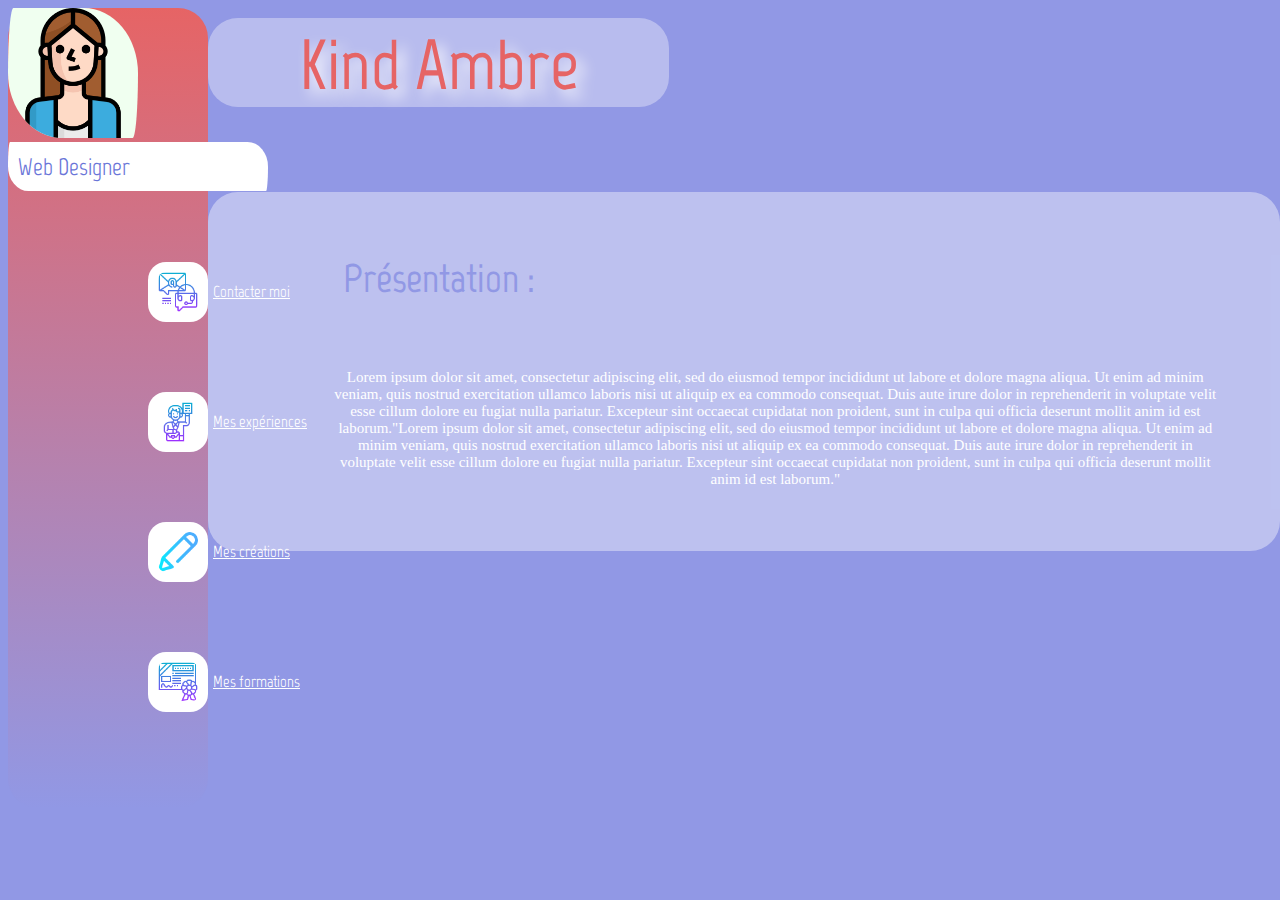
<file: index.html>
<!DOCTYPE html>
<html lang="fr">

<head>
    <meta charset="UTF-8">
    <meta name="viewport" content="width=device-width, initial-scale=1.0">
    <title>Mon CV</title>
    <link rel="stylesheet" href="css/main.css">
    <link href="https://fonts.googleapis.com/css?family=Marvel&display=swap"  rel="stylesheet">

</head>



<body>
   
    <div class="contenant">
        <header>



            <div class="photoetnom">
                <img class="photodeprofil" src="img/woman.png" alt="photodemoi"></imclass>
            </div>
            <div class="blocavecphoto">

            </div>
            <div class="linear-gradient"></div>

            <div class="superposition"> Web Designer

            </div>
            <section class="meslogos">

                <ul>
                    <li>
                        <img class="logo_contact" src="img/logocontact.png" alt="logocontact">
                        <a href="contact.html">Contacter moi</a>
                    </li>
                    <li>
                        <img class="logo_experiences" src="img/logoexperience.png" alt="logoexperiences">
                        <a href="experiences.html">Mes expériences</a>
                    </li>

                    <li>
                        <img class="logo_book" src="img/logobook.png" alt="logobook">
                        <a href="book.html">Mes créations</a>
                    </li>
                    <li>
                        <img class="logo_formation" src="img/certificate.png" alt="logoformation">
                        <a href="formation.html">Mes formations</a>
                    </li>
                </ul>

            </section>
        </header>


        <main>
            <h1 class="monnomprenom"> Kind Ambre


            </h1>




            <div class="montexte">

                <p>
                    <b>Présentation : </b>
                    <br>Lorem ipsum dolor sit amet, consectetur adipiscing elit, sed do eiusmod tempor incididunt ut
                    labore et dolore magna aliqua. Ut enim ad minim veniam, quis nostrud exercitation ullamco
                    laboris nisi ut aliquip ex ea commodo consequat. Duis aute irure dolor in reprehenderit in
                    voluptate velit esse cillum dolore eu fugiat nulla pariatur. Excepteur sint occaecat
                    cupidatat
                    non proident, sunt in culpa qui officia deserunt mollit anim id est laborum."Lorem ipsum dolor sit
                    amet, consectetur adipiscing elit, sed do eiusmod tempor incididunt ut
                    labore et dolore magna aliqua. Ut enim ad minim veniam, quis nostrud exercitation ullamco
                    laboris nisi ut aliquip ex ea commodo consequat. Duis aute irure dolor in reprehenderit in
                    voluptate velit esse cillum dolore eu fugiat nulla pariatur. Excepteur sint occaecat
                    cupidatat
                    non proident, sunt in culpa qui officia deserunt mollit anim id est laborum."</br>
                </p>

            </div>





        </main>

    </div>









    <footer>


        
         
  
  
      </footer>



    </footer>

</body>

</html>
</file>
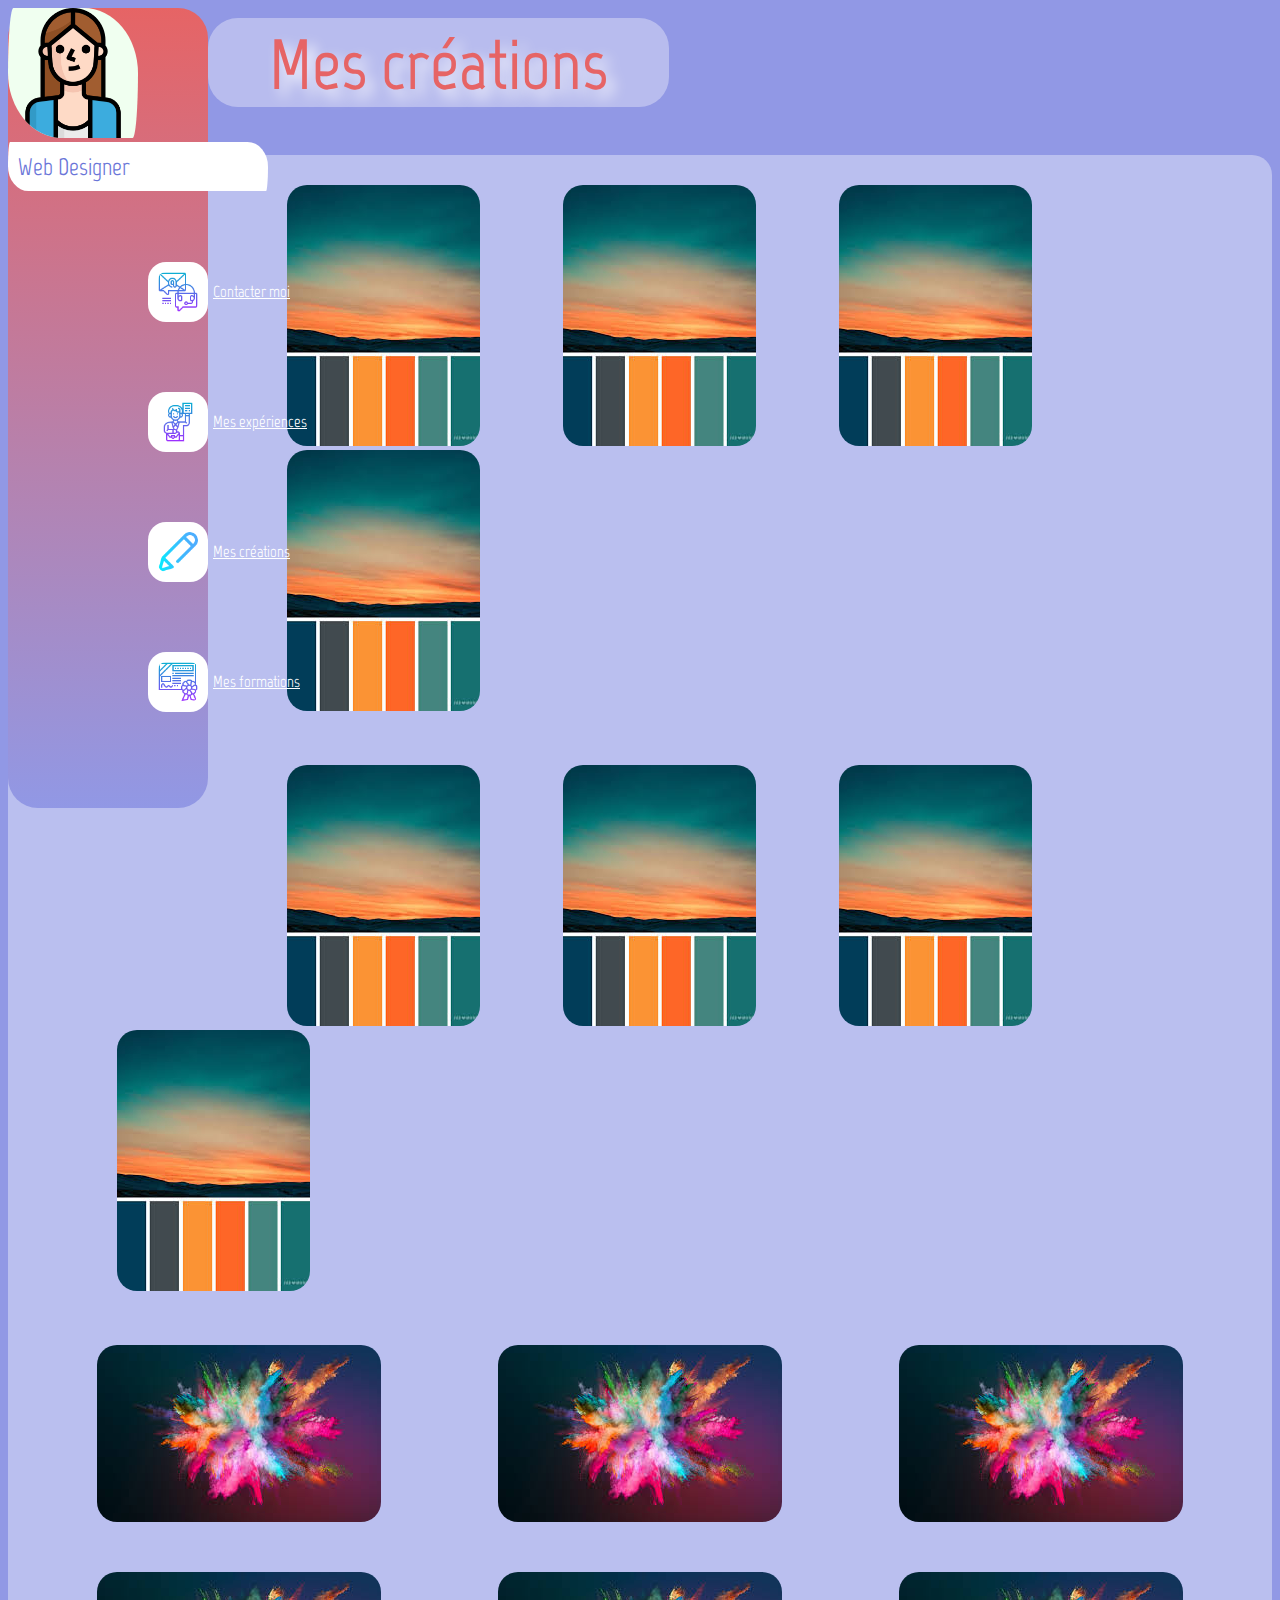
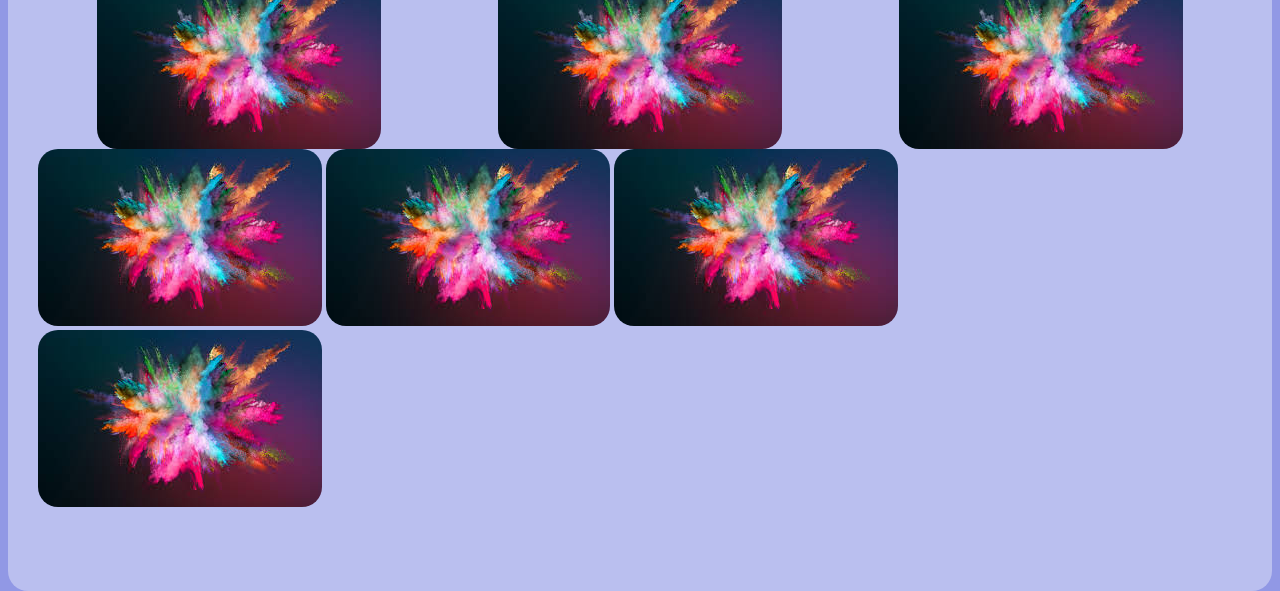
<file: book.html>
<!DOCTYPE html>
<html lang="fr">

<head>
    <meta charset="UTF-8">
    <meta name="viewport" content="width=device-width, initial-scale=1.0">
    <title>Mon CV</title>
    <link rel="stylesheet" href="css/main.css">
    <link href="https://fonts.googleapis.com/css?family=Marvel&display=swap"  rel="stylesheet">

</head>



<body>
   
    <div class="contenant">
        <header>



            <div class="photoetnom">
                <img class="photodeprofil" src="img/woman.png" alt="photodemoi"></imclass>
            </div>
            <div class="blocavecphoto">

            </div>
            <div class="linear-gradient"></div>

            <div class="superposition"> Web Designer

            </div>
            <section class="meslogos">

                <ul>
                    <li>
                        <img class="logo_contact" src="img/logocontact.png" alt="logocontact">
                        <a href="contact.html">Contacter moi</a>
                    </li>
                    <li>
                        <img class="logo_experiences" src="img/logoexperience.png" alt="logoexperiences">
                        <a href="experiences.html">Mes expériences</a>
                    </li>

                    <li>
                        <img class="logo_book" src="img/logobook.png" alt="logobook">
                        <a href="book.html">Mes créations</a>
                    </li>
                    <li>
                        <img class="logo_formation" src="img/certificate.png" alt="logoformation">
                        <a href="formation.html">Mes formations</a>
                    </li>
                </ul>

            </section>
        </header>


        <main>
            <h1 class="monnomprenom"> Mes créations


            </h1>




            <div class="mesphotos">
<div class="premiereligne">
    <img class="photosvertical" src="img/images23.jpg" alt="maphoto1"> 
    <img class="photosvertical"src="img/images23.jpg" alt="maphoto2"> 
    <img class="photosvertical"src="img/images23.jpg" alt="maphoto3"> 
    <img class="photosvertical"src="img/images23.jpg" alt="maphoto4"> 
    
<div class="deuxiemeligne">

<img class="photosvertical"src="img/images23.jpg" alt="maphoto5"> 
<img class="photosvertical"src="img/images23.jpg" alt="maphoto6"> 
<img class="photosvertical"src="img/images23.jpg" alt="maphoto7"> 
    <img class="photosvertical"src="img/images23.jpg" alt="maphoto8"> 
</div>



          
<div class="quatriemeligne">
    <img class="photohorizontal" src="img/images22.jpg" alt="maphoto12"> 
    <img class="photohorizontal"src="img/images22.jpg" alt="maphoto13"> 
    <img class="photohorizontal"src="img/images22.jpg" alt="maphoto14"> 
   
</div>

<div class="cinquiemeligne">
    <img class="photohorizontal"src="img/images22.jpg" alt="maphoto15"> 
    <img class="photohorizontal"src="img/images22.jpg" alt="maphoto16"> 
    <img class="photohorizontal"src="img/images22.jpg" alt="maphoto17"> 
    
</div>
  
<div class="sixiemeligne">
<img class="photohorizontal"src="img/images22.jpg" alt="maphoto18"> 
<img class="photohorizontal"src="img/images22.jpg" alt="maphoto19"> 
<img class="photohorizontal"src="img/images22.jpg" alt="maphoto20"> 
</div>   

<div class="septiemeligne">
   
    <img class="photohorizontal"src="img/images22.jpg" alt="maphoto21"> 
</div>
              
              
               
               
            </div>





        </main>

    </div>









    <footer>


        
         
  
  
      </footer>



    </footer>

</body>

</html>
</file>
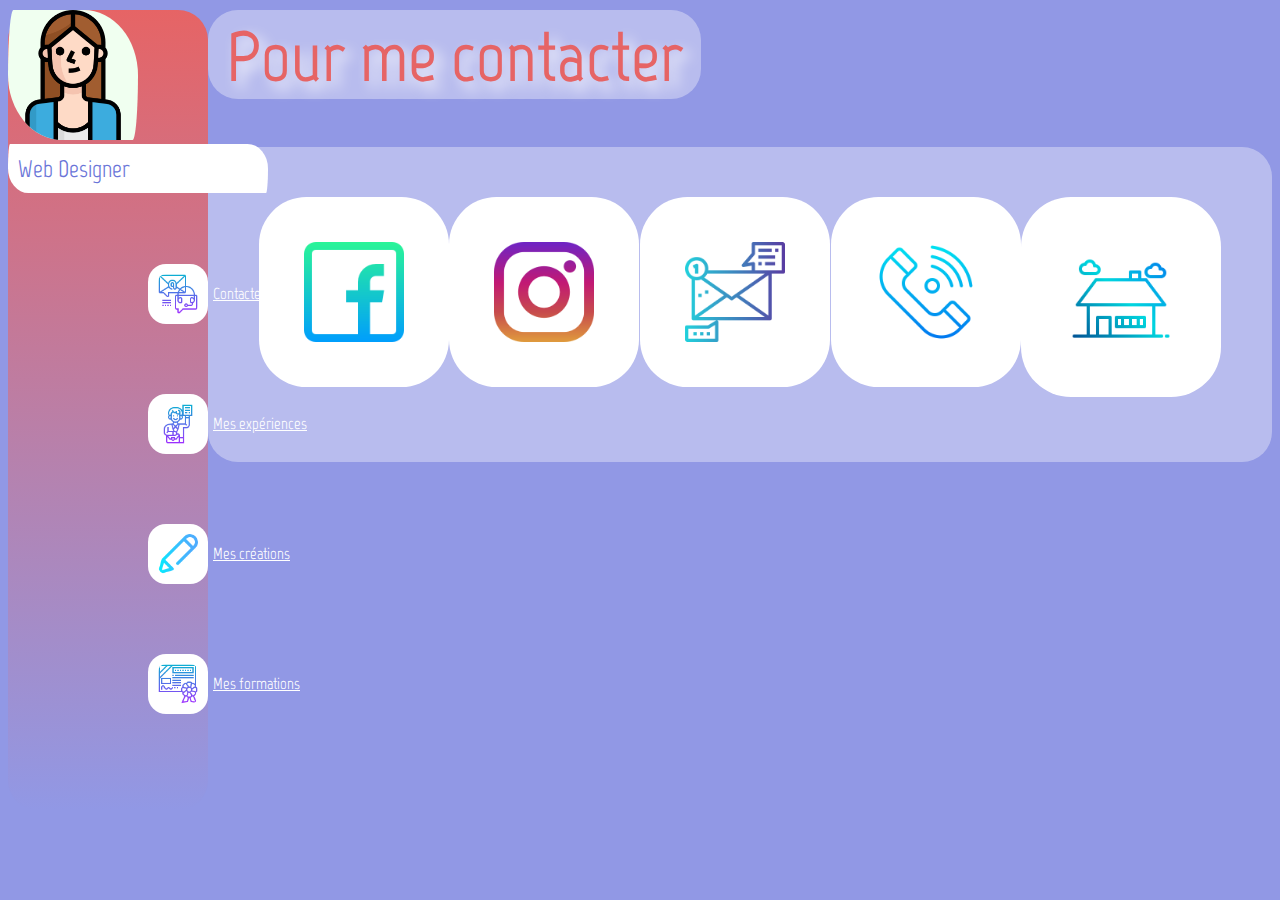
<file: contact.html>
<!DOCTYPE html>
<html lang="fr">
<head>
    <meta charset="UTF-8">
    <meta name="viewport" content="width=device-width, initial-scale=1.0">
    <title>Contact</title>
    <link rel="stylesheet" href="css/main.css">
    <link href="https://fonts.googleapis.com/css?family=Marvel&display=swap" rel="stylesheet">
</head>
<body>

    
        <div class="contenant">
            <header>
    
                
    
                <div class="photoetnom">
                    <img class="photodeprofil" src="img/woman.png" alt="photodemoi"></imclass>
                </div>
                <div class="blocavecphoto">
    
                </div>
                <div class="linear-gradient"></div>
    
                <div class="superposition"> Web Designer
    
                </div>
                <section class="meslogos">
    
                        <ul>
                            <li>
                                <img class="logo_contact" src="img/logocontact.png" alt="logocontact">
                                <a href="contact.html">Contacter moi</a>
                            </li>
                            <li>
                                <img class="logo_experiences" src="img/logoexperience.png" alt="logoexperiences">
                                <a href="experiences.html">Mes expériences</a>
                            </li>
    
                            <li>
                                <img class="logo_book" src="img/logobook.png" alt="logobook">
                                <a href="book.html">Mes créations</a>
                            </li>
                            <li>
                                <img class="logo_formation" src="img/certificate.png" alt="logoformation">
                                <a href="formation.html">Mes formations</a>
                            </li>
                        </ul>
    
                </section>
            </header>
    
            
            <main>
                <h1 class="mecontacter"> Pour me contacter
                    
                </h1>
        
                
                
                
                <div class="montexte">
                   
                   
                       
                </div>
    
            
        
        
        
            </main>
    
        </div>
        
    
    
    
        
        
    
    
    
        <footer>
            <div class="liens_directs_contact">
              
              <div class="icone_fb">
                <img class="iconefb" src="img/facebook.png" alt="icone_de_fb">
                
              </div> 
                    
                
                <div class="icone_insta">
                  <img class="iconeinsta" src="img/instagram.png" alt="icone_de_mail">
                  <a href="https://www.instagram.com/?hl=fr"></a>
                       
                </div>   
                   
                
                   <div class="lienmail"> 
                        <div>
                            <img class="icone_mail" src="img/message.png" alt="icone_de_mail">
                            <a href="mailto:ambre.kind@laposte.net"></a>
                        </div>

                    </div>

                    <div class="moniconetel">
                        <img class="icone_call" src=img/call.png alt="imagecall">
                        <a href="tel:+33636896088"></a>
                    </div>

                    <div class="icone_maison">
<img class="iconemaison" src="img/maison.png" alt="iconemaison">


                    </div>
                    
                
            </div>
           
    
    
        </footer>
    
    
    
</body>
</html>
</file>
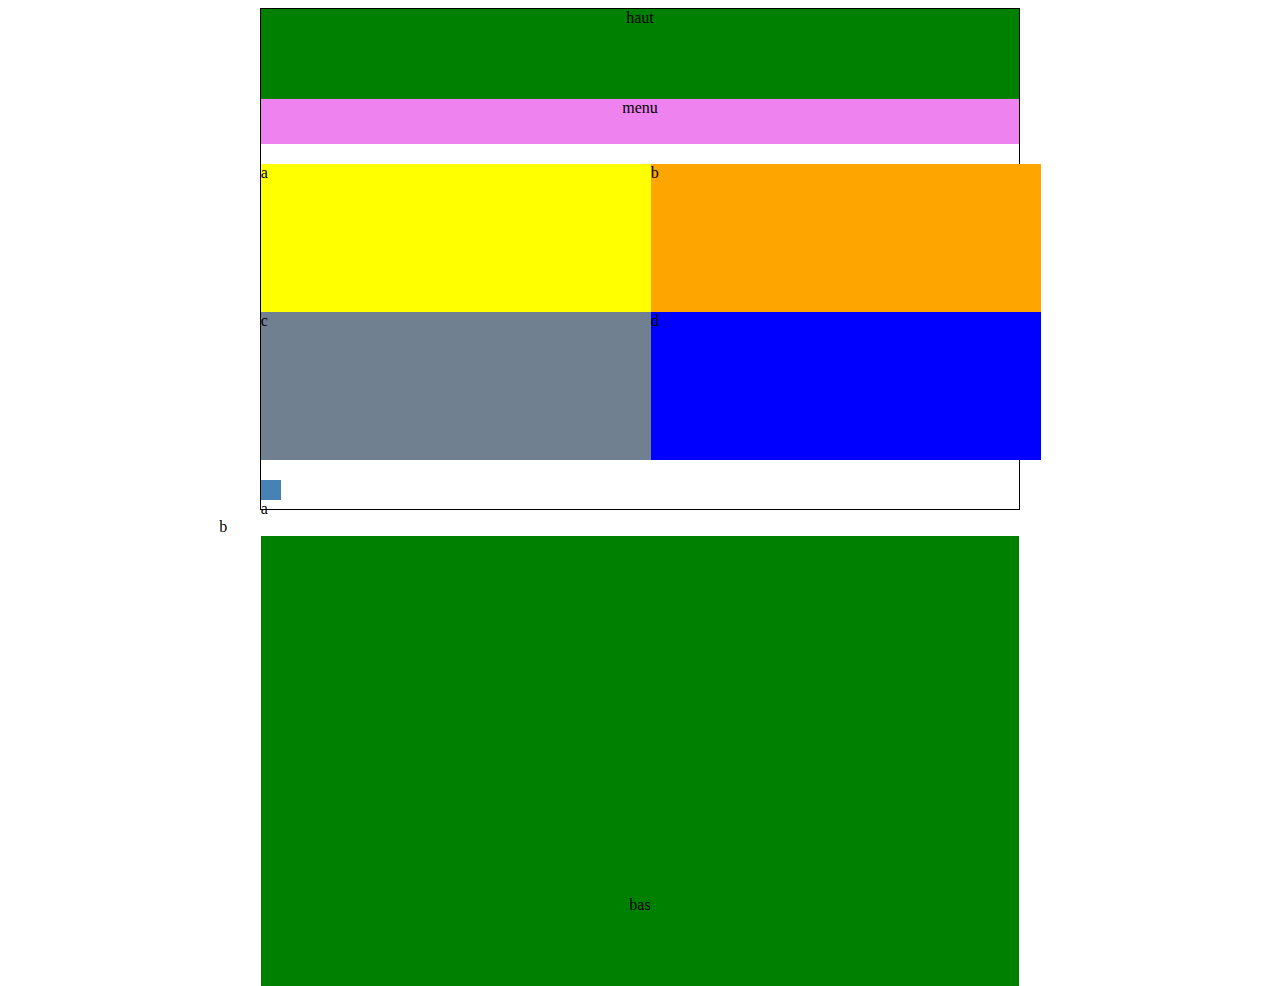
<file: exercice.html>
<!DOCTYPE html>
<html lang="fr">

<head>
    <meta charset="UTF-8">
    <meta name="viewport" content="width=device-width, initial-scale=1.0">
    <title>exercice float</title>
    <link rel="stylesheet" href="css/exercice.css">
</head>



<body>
    <div class="container">
        <div class="vert ">haut</div>
        <div class="violet ">menu</div>

        <div class="couleur">
            <div class="jaune left">a</div>
            <div class="orange left">b</div>
            <div class="clear"></div>
            <div class="gris left">c</div>

            <div class="bleu left">d</div>
        </div>

<div class="container_red">
    <div class="a left"></div>
    <div class="b right"></div>
    <div class="clear"></div>
    <div class="c left">a</div>
    <div class="d right">b</div>
</div>


<div class="container_jaune">
    <div class="jaune"></div>
    <div class="jaune"></div>
    <div class="clear"></div>
    <div class="jaune"></div>
    <div class="jaune"></div>
</div>

<div class="container_vert">
    <div class="vert"></div>
    <div class="vert"></div>
    <div class="clear"></div>
    <div class="vert"></div>
    <div class="vert"></div>
</div>

<div class="container_brun">
    <div class="brun"></div>
    <div class="brun"></div>
    <div class="clear"></div>
    <div class="brun"></div>
    <div class="brun"></div>
</div>





        <div class="clear"></div>

        <div class="vert ">bas</div>



    </div>


</body>

</html>
</file>
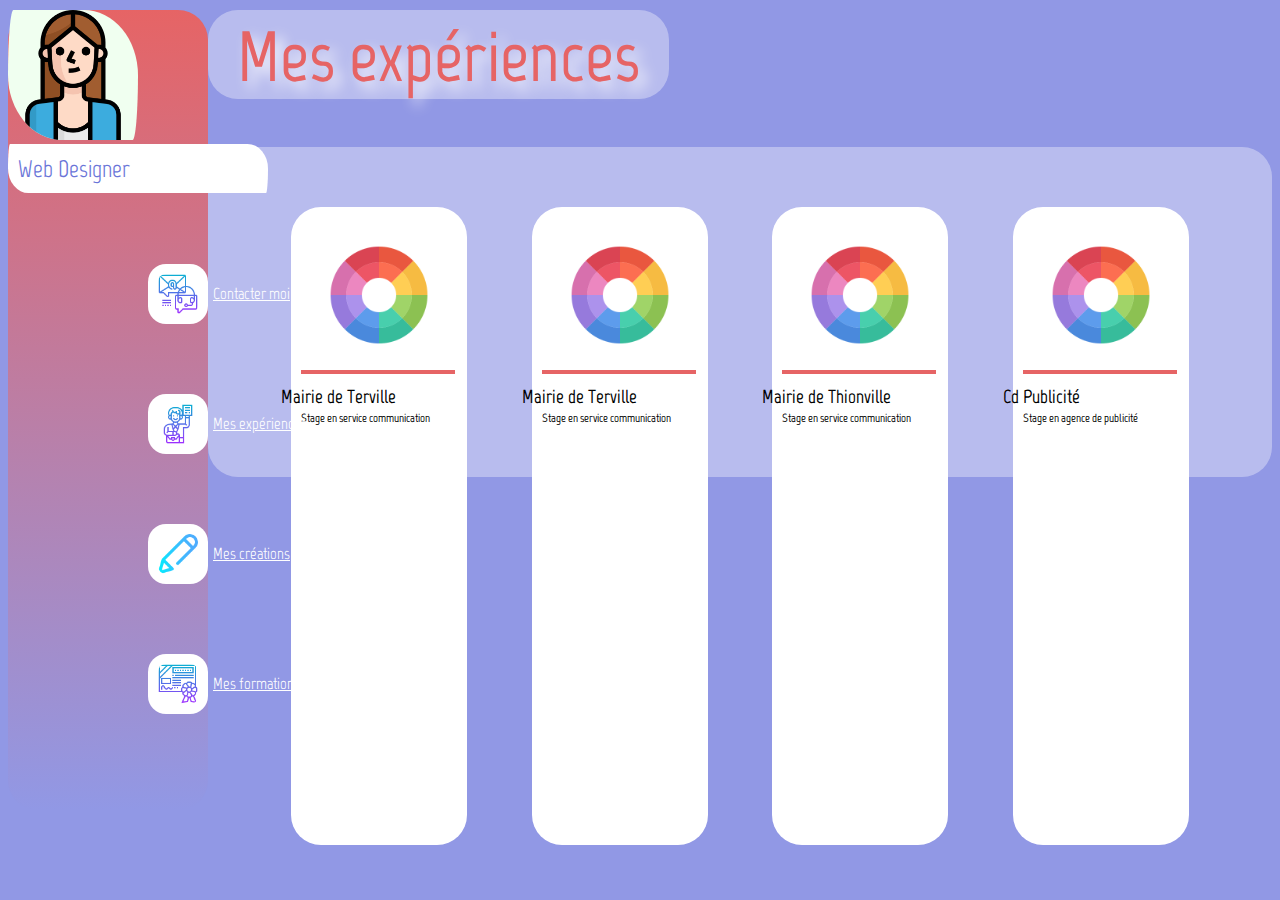
<file: experiences.html>
<!DOCTYPE html>
<html lang="fr">

<head>
    <meta charset="UTF-8">
    <meta name="viewport" content="width=device-width, initial-scale=1.0">
    <title>Expériences</title>
    <link rel="stylesheet" href="css/main.css">
    <link href="https://fonts.googleapis.com/css?family=Marvel&display=swap" rel="stylesheet">
</head>

<body>



    <div class="contenant">
        <header>



            <div class="photoetnom">
                <img class="photodeprofil" src="img/woman.png" alt="photodemoi"></imclass>
            </div>
            <div class="blocavecphoto">

            </div>
            <div class="linear-gradient"></div>

            <div class="superposition"> Web Designer

            </div>
            <section class="meslogos">

                <ul>
                    <li>
                        <img class="logo_contact" src="img/logocontact.png" alt="logocontact">
                        <a href="contact.html">Contacter moi</a>
                    </li>
                    <li>
                        <img class="logo_experiences" src="img/logoexperience.png" alt="logoexperiences">
                        <a href="experiences.html">Mes expériences</a>
                    </li>

                    <li>
                        <img class="logo_book" src="img/logobook.png" alt="logobook">
                        <a href="book.html">Mes créations</a>
                    </li>
                    <li>
                        <img class="logo_formation" src="img/certificate.png" alt="logoformation">
                        <a href="formation.html">Mes formations</a>
                    </li>
                </ul>

            </section>
        </header>


        <main>
            <h1 class="mesexperience"> Mes expériences

            </h1>




            <div class="montexte">



            </div>

               
           





        </main>

    </div>









    <footer>


        <div class=mes_experiences>


            

            <div class="icone_color">
                <img class="iconecouleur" src="img/color-circle.png" alt="icone_de_mail">
                <div class="trait"></div>
                
                <h2 class="montexte">Stage en service communication</h2>
                <h3 class="mairieterville"> Mairie de Terville</h3>
                   
            </div>


            <div class="icone_color">
                <div>
                    <img class="iconecouleur" src="img/color-circle.png" alt="icone_de_mail">
                    <div class="trait"></div>
                    
                    <h2 class="montexte">Stage en service communication</h2>
                    <h3 class="mairieterville"> Mairie de Terville</h3>
                </div>

            </div>

            <div class="icone_color">
                <img class="iconecouleur" src=img/color-circle.png alt="imagecall">
                <div class="trait"></div>
                
                <h2 class="montexte">Stage en service communication</h2>
                <h3 class="mairiethionville"> Mairie de Thionville</h3> 


            </div>

            <div class="icone_color">
                <img class="iconecouleur" src="img/color-circle.png" alt="iconemaison">

                <div class="trait"></div>
                <h2 class="montexte">Stage en agence de publicité</h2>
                <h3 class="cdpublicite"> Cd Publicité</h3>  

            </div>


        </div>



    </footer>



</body>


</html>
</file>
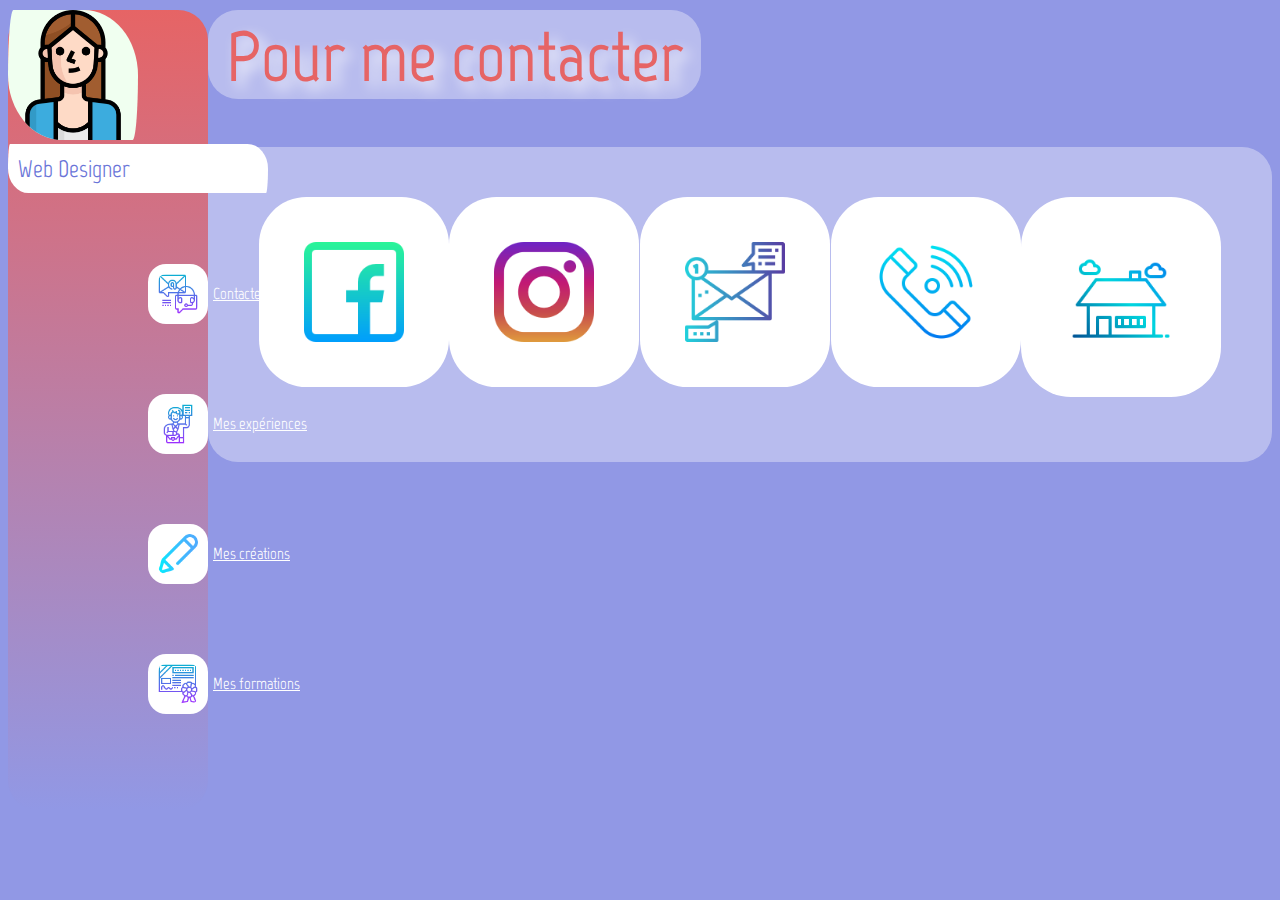
<file: formation.html>
<!DOCTYPE html>
<html lang="fr">
<head>
    <meta charset="UTF-8">
    <meta name="viewport" content="width=device-width, initial-scale=1.0">
    <title>formation</title>
    <link rel="stylesheet" href="css/main.css">
    <link href="https://fonts.googleapis.com/css?family=Marvel&display=swap" rel="stylesheet">
</head>
<body>
  
    <div class="contenant">
        <header>

            

            <div class="photoetnom">
                <img class="photodeprofil" src="img/woman.png" alt="photodemoi"></imclass>
            </div>
            <div class="blocavecphoto">

            </div>
            <div class="linear-gradient"></div>

            <div class="superposition"> Web Designer

            </div>
            <section class="meslogos">

                    <ul>
                        <li>
                            <img class="logo_contact" src="img/logocontact.png" alt="logocontact">
                            <a href="contact.html">Contacter moi</a>
                        </li>
                        <li>
                            <img class="logo_experiences" src="img/logoexperience.png" alt="logoexperiences">
                            <a href="experiences.html">Mes expériences</a>
                        </li>

                        <li>
                            <img class="logo_book" src="img/logobook.png" alt="logobook">
                            <a href="book.html">Mes créations</a>
                        </li>
                        <li>
                            <img class="logo_formation" src="img/certificate.png" alt="logoformation">
                            <a href="formation.html">Mes formations</a>
                        </li>
                    </ul>

            </section>
        </header>

        
        <main>
            <h1 class="mecontacter"> Pour me contacter
                
            </h1>
    
            
            
            
            <div class="montexte">
               
               
                   
            </div>

        
    
    
    
        </main>

    </div>
    



    
    



    <footer>
        <div class="liens_directs_contact">
          
          <div class="icone_fb">
            <img class="iconefb" src="img/facebook.png" alt="icone_de_fb">
            <a href="fr-fr.facebook.com"></a>
          </div> 
                
            
            <div class="icone_insta">
              <img class="iconeinsta" src="img/instagram.png" alt="icone_de_mail">
              <a href="https://www.instagram.com/?hl=fr"></a>
                   
            </div>   
               
            
               <div class="lienmail"> 
                    <div>
                        <img class="icone_mail" src="img/message.png" alt="icone_de_mail">
                        <a href="mailto:ambre.kind@laposte.net"></a>
                    </div>

                </div>

                <div class="moniconetel">
                    <img class="icone_call" src=img/call.png alt="imagecall">
                    <a href="tel:+33636896088"></a>
                </div>

                <div class="icone_maison">
<img class="iconemaison" src="img/maison.png" alt="iconemaison">


                </div>
                
            
        </div>
       


    </footer>

</body>
</html>
</file>
<file: css/main.css>
.photodeprofil{
    height: 130px;
    margin: 0;
    
}



header{
    background-color:rgba(128, 128, 128, 0.26); 
    display: flex;
    flex-direction: column;
    height: 800px;
    width: 200px;
    border-radius: 30px;
  background-image:linear-gradient(#e66465, #9198e5);
  float: left;
  
  
   
 }

 .superposition{
    background-color: rgb(255, 255, 255); 
    padding: 10px;
    width: 120%;
    z-index: 1;
    list-style-position: inside;
    border-radius: 10px 100px / 120px;
    font-family: 'marvel';
    font-size: x-large;
    color: #6a75d8;
  


   }



  .photodeprofil{
    border-radius: 10px 100px / 120px;
    background-color: honeydew;
  }


body{
    background-color:#9198e5;
    height: 800px;
}

h1{
    font-size: 71px;
  
    font-family: 'marvel';
    color: #e66465;
  margin-top: 10px;
  background-color: rgba(255, 255, 255, 0.356);
 border-radius: 30px;
 width: 461px;
text-align: center;
text-shadow: rgb(255, 255, 255) 0.1em 0.1em 0.2em;
display: flex;
justify-content: center;

height: 125px;
padding-top: 3px;
padding-bottom: 0px;
height: 43%;



}

a{
    color: white;
    display: flex;
    justify-content: center;
margin-top: 20px;
margin-left: 5px;
   font-family: 'marvel';

    
}

.monnomprenom{
    display: inline-flex;
    
    justify-content: space-around;
    padding-bottom: 20px;
    padding-top: 20px;
    padding-bottom: 0px;
    padding-top: 3px;
    font-family: 'marvel';
}
 li{
     display: inline-flex;
     position: relative;
     left: -100px;
     top: 178px;
     padding-bottom: 5%;
     margin-top: 30%;
 }

p{
   color: white;
    text-align: center;
    padding: 5%;
    margin-bottom: 20%;
   padding-left: 10%;
   margin-left: 180px;
     background-color: rgba(255, 255, 255, 0.404);
    border-radius: 30px;
font-family: 'Trade Winds';
font-size: 15px;
margin-top: 485px;

   }


.montexte{
   
    margin-bottom: 50px;
  
}

.meslogos{
    width: 10px;
    height: 10px;
   display: flex;
   justify-content: space-around;
   size: 10px;
   position: absolute;
   margin-left: 200px;
   
}


li{
    width: 200px;
}
.logo_contact{
width: 20%;
border-radius: 30%;
background-color: white;
padding: 5%;

}


.logo_experiences{
    width: 20%;
    border-radius: 30%;
background-color: white;
padding: 5%;
}

.logo_book{
    width: 20%;
    border-radius: 30%;
background-color: white;
padding: 5%;
}

.logo_formation{
    width: 20%;
    border-radius: 30%;
background-color: white;
padding: 5%;
}

.clear{
clear: both;
}


       .h2{
           font-size: x-small;
     
           
       }

       b{
           font-size: 40px;
           font-family: 'marvel';
           color: #9198e5;
           display: flex;
           justify-content: left;
         margin-bottom: 50px;
         padding-left: 10px;
       }

       
 .mecontacter{
    width: 493px;
 }



 

 
 .icone_mail{
    background-color: white;
    border-radius: 25%;
   
    padding: 45px;
    
width: 100px;
height: 100px;

 }

 .icone_call{
    background-color: white;
    border-radius: 25%;
   
    padding: 45px;
    
width: 100px;
height: 100px;
 }

 
 .iconefb{
    background-color: white;
    border-radius: 25%;
   
    padding: 45px;
   
width: 100px;
height: 100px;
 }

     .iconeinsta{
        background-color: white;
        border-radius: 25%;
       
        padding: 45px;
       
    width: 100px;
    height: 100px;
     }

     .liens_directs_contact{
         display: flex;
         justify-content: space-around;
         background-color:rgba(255, 255, 255, 0.356);
         border-radius: 30px;
         padding: 4%;
         animation-duration: 3s;
         animation-name: slidein;
     }

     @keyframes slidein {
        from {
          margin-right: 50%;
          width: 150%; 
        }
      }

     .iconemaison{
        background-color: white;
        border-radius: 25%;
       
        padding: 50px;
       
    width: 100px;
    height: 100px;  
     }

     .iconecouleur{
        background-color: rgb(255, 255, 255);
        border-radius:30px;
        padding: 38px;
        padding-bottom: 500px;  
        width: 100px;
    height: 100px; 
    margin:10px;
    
    }
    
    .mes_experiences{
        display: flex;
        justify-content: space-around;
        background-color:rgba(255, 255, 255, 0.356);
        border-radius: 30px;
        padding: 4%; 
        animation-duration: 3s;
         animation-name: slidein;     }
     

     @keyframes slidein {
        from {
          margin-right: 50%;
          width: 150%; 
        }
      
        
    }
    
.trait{
    background-color:#e66465;
    width: 154px;
    height: 4px;
    margin-top: -489px;
   position: absolute;

margin-left: 20px;
}

.montexte{
    
    margin-top: -448px;
     position: absolute;
  font-family: 'marvel';
  margin-left: 20px;  
  font-size: 12px;
}


   .mairieterville{
       font-family: 'marvel';
       margin-top: -474px;
   }

   .mairiethionville{
    font-family: 'marvel'; 
    margin-top: -474px;
   }

   .cdpublicite{
    font-family: 'marvel';
    margin-top: -474px;
   }

   
   
   .photosvertical{
       border-radius: 20px;
       margin-left: 79px;
       flex-direction: row;
   }

   .photohorizontal{
    border-radius: 20px;
   
}

.premiereligne{
    margin-bottom: 50px;
}
   

.deuxiemeligne{
    margin-bottom: 50px;
    margin-top: 50px;
}


.troisiemeligne{
    margin-bottom: 50px; 
}


.quatriemeligne{
    display: flex;
    justify-content: space-around;
    margin-top: 50px;
    
}

.mesphotos{
    background-color: rgba(255, 255, 255, 0.377);
    border-radius: 20px;
    padding: 30px;
}
.premiereligne img {
	-webkit-transform: scale(1);
	transform: scale(1);
	-webkit-transition: .3s ease-in-out;
	transition: .3s ease-in-out;
}
.premiereligne img:hover {
	-webkit-transform: scale(1.3);
	transform: scale(1.3);
}

a{
    z-index: 2;
}
.cinquiemeligne{
    justify-content: space-around;
    display: flex;
    margin-top: 50px;
}
</file>
<file: css/exercice.css>
.bleu{
    width: 50%;
    height:50%;
    background-color: blue;
    
 }
.vert{
    width: 100%;
    height: 10vh;
    background-color: green; 
    text-align: center;
  
    

}
   

.rouge{
    width: 100%;
    height: 100px;
    background-color: red;
}

.left{
    float: left;
}

.right{
    float: right;
    width: 50em;
}




.container{
    width: 60%;
    height: 500px;
  margin-left: 20%;
  border: 1px black solid;
  margin: auto;

  
}

.violet{
    width: 100%;
    background-color: violet;
    height: 5vh;
    margin-bottom: 20px;
   text-align: center;
 
}

.jaune{
    width: 50%;
    height:50%;
    background-color: yellow;
   
  
   }
.orange{
    background-color: orange;
    width: 50%;
    height:50%;
    
}

.gris{
    background-color: slategrey;
    width: 50%;
    height:50%;
 
}

.clear{
    clear: both;
}
 
.couleur{
    width: 780px;
    height: 296px;
  margin-top: 20px;
  margin-bottom: 20px;
    margin-left:  auto;
    margin-right:  auto;
}

.vert2{
    width: 100%;
    height: 10vh;
    background-color: green; 
margin-top: 20px;

}

.a{
    height: 20px;
    width: 20px;
    background-color: steelblue;
}
</file>
